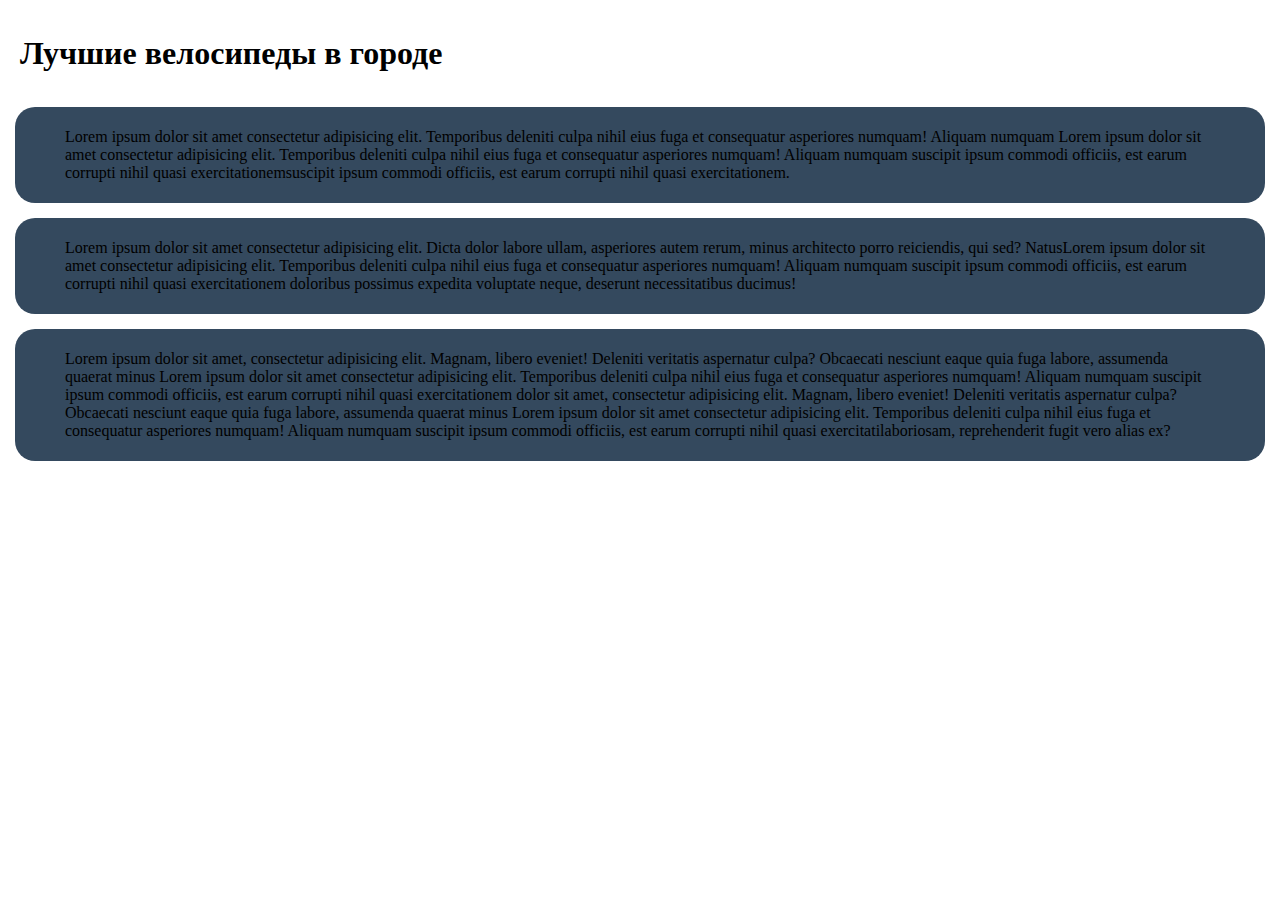
<file: HomeWork_1/index.html>
<!DOCTYPE html>
<html lang="en">
<head>
    <meta charset="UTF-8">
    <meta http-equiv="X-UA-Compatible" content="IE=edge">
    <meta name="viewport" content="width=device-width, initial-scale=1.0">
    <title>Document</title>
    <link rel="stylesheet" href="./css/styles.css">
</head>
<body>
    <h1>Лучшие велосипеды в городе</h1>
<div class="Text">  
    <p>Lorem ipsum dolor sit amet consectetur adipisicing elit. Temporibus deleniti culpa nihil eius fuga et consequatur asperiores numquam! Aliquam numquam Lorem ipsum dolor sit amet consectetur adipisicing elit. Temporibus deleniti culpa nihil eius fuga et consequatur asperiores numquam! Aliquam numquam suscipit ipsum commodi officiis, est earum corrupti nihil quasi exercitationemsuscipit ipsum commodi officiis, est earum corrupti nihil quasi exercitationem.</p>
</div>
<div class="Text"> 
    <p>Lorem ipsum dolor sit amet consectetur adipisicing elit. Dicta dolor labore ullam, asperiores autem rerum, minus architecto porro reiciendis, qui sed? NatusLorem ipsum dolor sit amet consectetur adipisicing elit. Temporibus deleniti culpa nihil eius fuga et consequatur asperiores numquam! Aliquam numquam suscipit ipsum commodi officiis, est earum corrupti nihil quasi exercitationem doloribus possimus expedita voluptate neque, deserunt necessitatibus ducimus!</p>
</div>
<div class="Text">     
    <p>Lorem ipsum dolor sit amet, consectetur adipisicing elit. Magnam, libero eveniet! Deleniti veritatis aspernatur culpa? Obcaecati nesciunt eaque quia fuga labore, assumenda quaerat minus Lorem ipsum dolor sit amet consectetur adipisicing elit. Temporibus deleniti culpa nihil eius fuga et consequatur asperiores numquam! Aliquam numquam suscipit ipsum commodi officiis, est earum corrupti nihil quasi exercitationem dolor sit amet, consectetur adipisicing elit. Magnam, libero eveniet! Deleniti veritatis aspernatur culpa? Obcaecati nesciunt eaque quia fuga labore, assumenda quaerat minus Lorem ipsum dolor sit amet consectetur adipisicing elit. Temporibus deleniti culpa nihil eius fuga et consequatur asperiores numquam! Aliquam numquam suscipit ipsum commodi officiis, est earum corrupti nihil quasi exercitatilaboriosam, reprehenderit fugit vero alias ex?</p> 
</div>
</body>
</html>
</file>
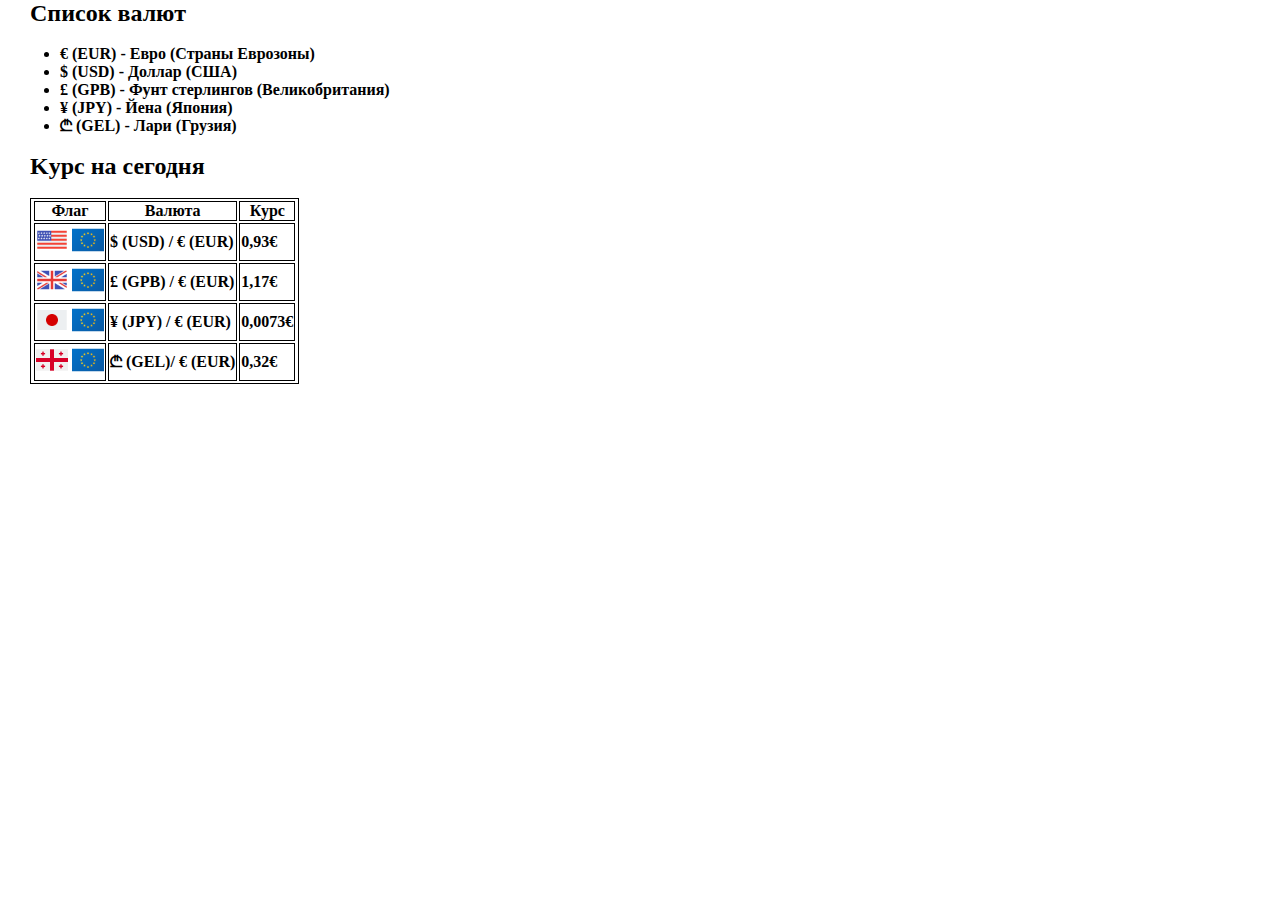
<file: HomeWork_2/index.html>
<!DOCTYPE html>
<html lang="en">

<head>
    <meta charset="UTF-8">
    <meta http-equiv="X-UA-Compatible" content="IE=edge">
    <meta name="viewport" content="width=device-width, initial-scale=1.0">
    <title>Document</title>
    <link rel="stylesheet" href="./css/styles.css">
</head>

<body>
    <h2>Список валют</h2>
    <br>
    <ul>
        <li>€ (EUR) - Евро (Страны Еврозоны)</li>
        <li>$ (USD) - Доллар (США)</li>
        <li>£ (GPB) - Фунт стерлингов (Великобритания)</li>
        <li>¥ (JPY) - Йена (Япония)</li>
        <li>₾ (GEL) - Лари (Грузия)</li>
    </ul>
    <br>
    <h2>Kурс на сегодня</h2>
    <br>
    <table>
        <tr>
            <th>Флаг</th>
            <th>Валюта</th>
            <th>Курс</th>
        </tr>
        <tr>
            <td>
                <img src="./media/us.png" alt="usa">
                <img src="./media/eu.png" alt="eu">
            </td>
            <td>$ (USD) / € (EUR)</td>
            <td>0,93€</td>
        </tr>
        <tr>
            <td>
                <img src="./media/gb.png" alt="gb">
                <img src="./media/eu.png" alt="eu">
            </td>
            <td>£ (GPB) / € (EUR)</td>
            <td>1,17€</td>
        </tr>
        <tr>
            <td>
                <img src="./media/jap.png" alt="jap">
                <img src="./media/eu.png" alt="eu">
            </td>
            <td>¥ (JPY) / € (EUR)</td>
            <td>0,0073€</td>
        </tr>
        <tr>
            <td>
                <img src="./media/geo.png" alt="geo">
                <img src="./media/eu.png" alt="eu">
            </td>
            <td>₾ (GEL)/ € (EUR)</td>
            <td>0,32€</td>
        </tr>

    </table>
</body>

</html>
</file>
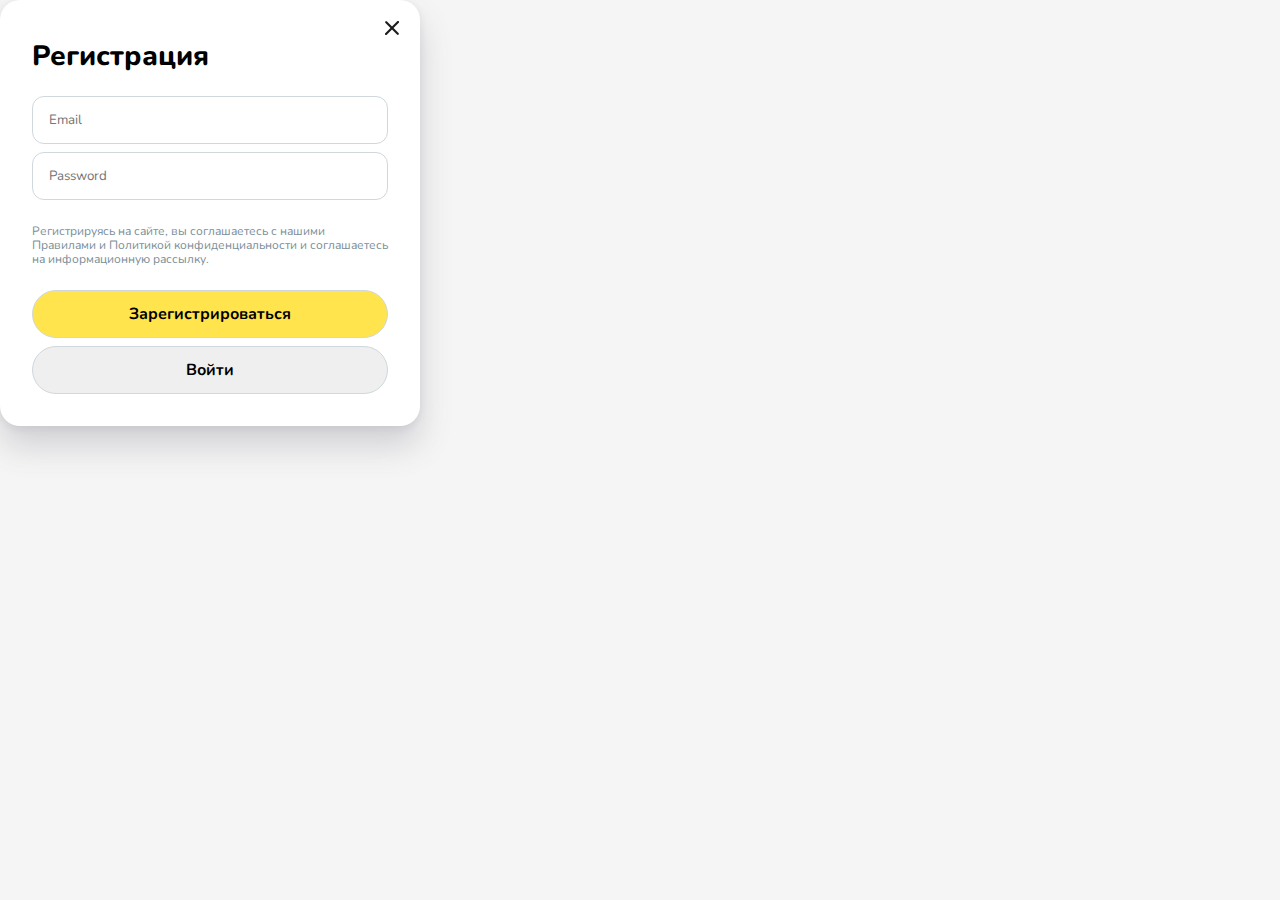
<file: HomeWork_3/index.html>
<!DOCTYPE html>
<html lang="en">

<head>
  <meta charset="UTF-8" />
  <meta http-equiv="X-UA-Compatible" content="IE=edge" />
  <meta name="viewport" content="width=device-width, initial-scale=1.0" />
  <title>Home work 3</title>
  <link rel="preconnect" href="https://fonts.googleapis.com" />
  <link rel="preconnect" href="https://fonts.gstatic.com" crossorigin />
  <link href="https://fonts.googleapis.com/css2?family=Nunito:wght@800&display=swap" rel="stylesheet" />
  <link rel="stylesheet" href="./css/styles.css" />
</head>

<body>
  <div class="main">
    <div class="close">
      <img src="./media/Close.png" alt="close" />
    </div>

    <div class="content">
      <div class="registration">
        <p> Регистрация</p>
      </div>

      <div id="form-container">
        <form method="get" id="mail">
          <div class="user-data">
            <div>
              <input type="text" placeholder="Email" name="mail" id="mail" />
            </div>
            <div>
              <input type="text" placeholder="Password" name="password" id="password" />
            </div>
          </div>
          <div class="message">
            <p>
              Регистрируясь на сайте, вы соглашаетесь с нашими Правилами и
              Политикой конфиденциальности и соглашаетесь на информационную
              рассылку.
            </p>
          </div>
          <div class="button-box">
            <button id="reg">Зарегистрироваться</button>
            <button id="dis">Войти</button>
          </div>
        </form>
      </div>
    </div>
  </div>
</body>

</html>
</file>
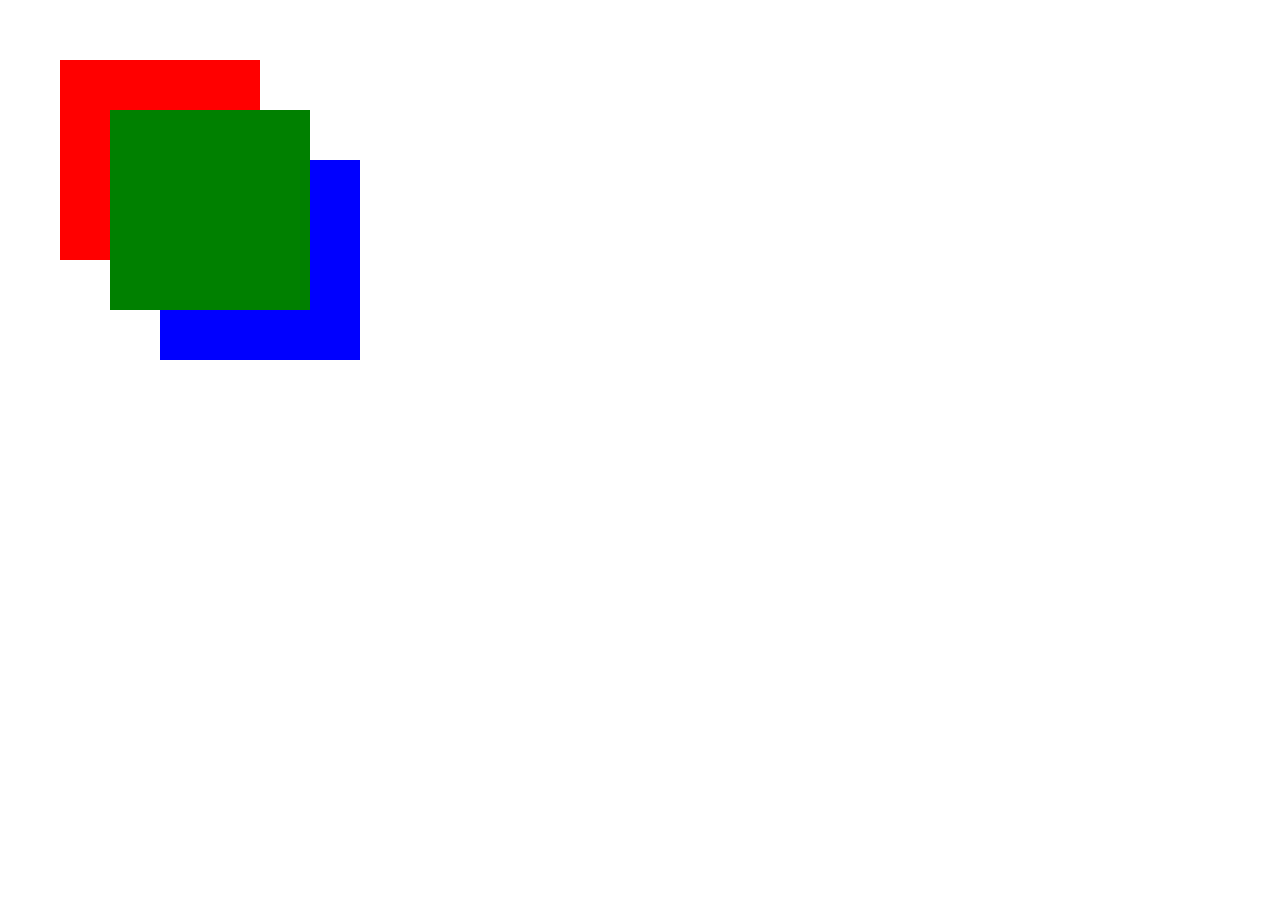
<file: HomeWork_4/index.html>
<!DOCTYPE html>
<html lang="en">
<head>
    <meta charset="UTF-8">
    <meta http-equiv="X-UA-Compatible" content="IE=edge">
    <meta name="viewport" content="width=device-width, initial-scale=1.0">
    <link rel="stylesheet" href="./css/styles.css">
    <title>Home Work 4</title>
</head>
<body>
    <div class="container">
        <div class="inner"></div>
        <div class="inner"></div>
        <div class="inner"></div>
    </div>
</body>
</html>
</file>
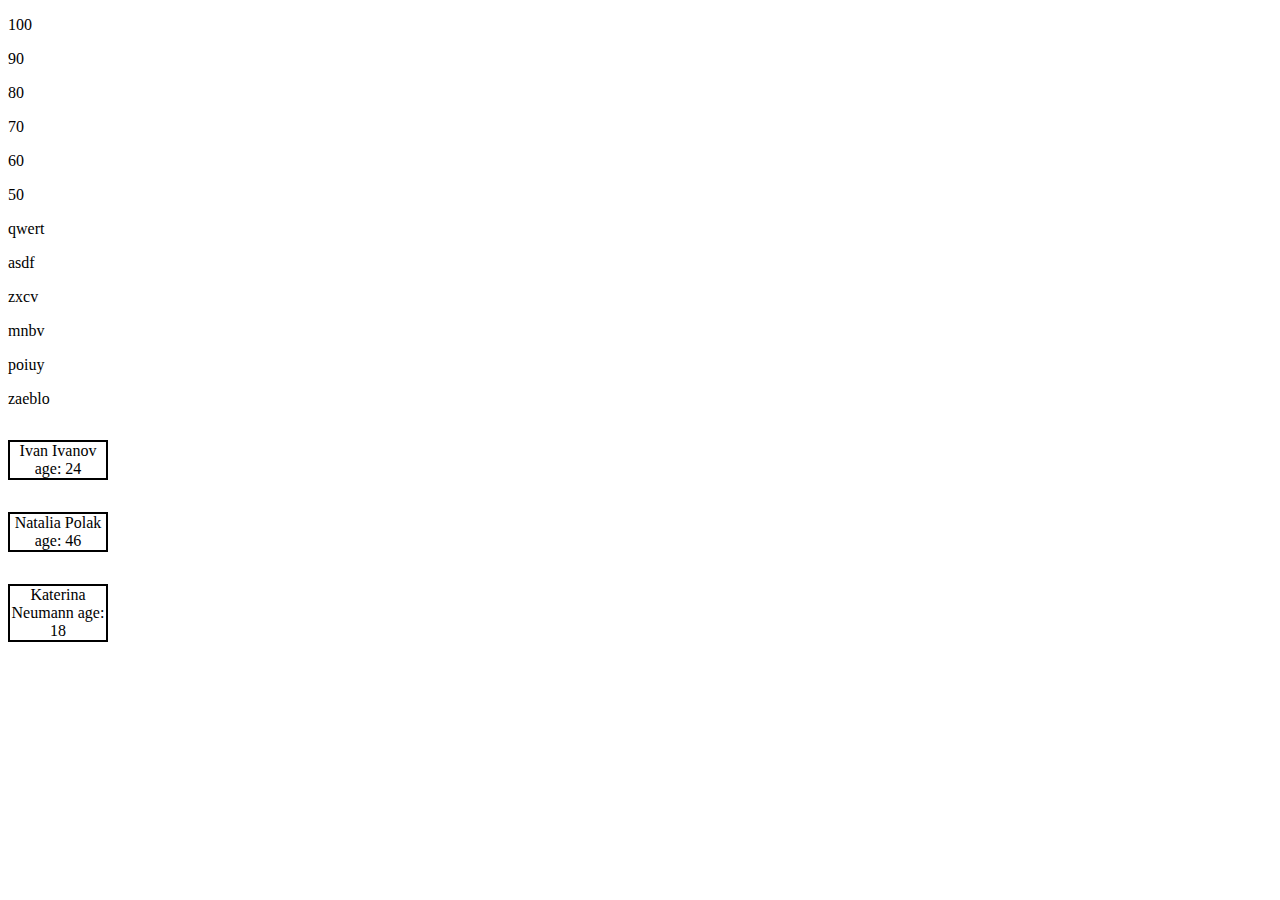
<file: HomeWork_8/index.html>
<!DOCTYPE html>
<html lang="en">
<head>
    <meta charset="UTF-8">
    <meta http-equiv="X-UA-Compatible" content="IE=edge">
    <meta name="viewport" content="width=device-width, initial-scale=1.0">
    <link rel="stylesheet" href="./styles/style.css">
    <title>Document</title>
</head>
<body>
  
</body>
<script src="./scripts/script.js"></script>
</html>
</file>
<file: HomeWork_1/css/styles.css>
* {
    padding: 0;
    margin: 0;
}

h1 {
    padding: 15px 10px;
    margin: 20px 10px;
}

.Text {
    /* text-align: center; */
    background-color: #34495E; 
    border-radius: 20px; 
    padding: 21px 50px;
    margin: 15px;
}
</file>
<file: HomeWork_2/css/styles.css>
* {
    padding: 0;
    margin: 0;
}

body {
    margin-left: 30px;
    font-weight: bold
}

ul {
    padding-left: 30px;
    list-style: disc
}

table,
tr,
td,
th {
    border: 1px solid black;
    padding: 0 1px;
}

img {
    height: 32px;
    width: 32px;
}
</file>
<file: HomeWork_3/css/styles.css>
* {
    padding: 0;
    margin: 0;
    box-sizing: border-box;
}

body {
    background-color: #f5f5f5;
}

.main {
    display: flex;
    flex-direction: column;
    justify-content: center;
    align-items: center;
    padding: 16px;

    position: relative;
    width: 420px;
    height: 426px;

    background: #FFFFFF;

    box-shadow: 0px 2px 8px rgba(40, 41, 61, 0.08),
        0px 20px 32px rgba(96, 97, 112, 0.24);
    border-radius: 20px;

    caret-color: #FFAA0D
}

.close {
    width: 388px;
    height: 24px;

    display: flex;
    justify-content: end;

    padding: 5px 5px;
}

.content {
    display: flex;
    flex-direction: column;
    align-items: flex-start;
    padding: 0px 16px 16px;
    gap: 24px;

    width: 388px;
    height: 370px;


    align-self: stretch;
}

.registration {
    width: 356px;
    height: 32px;

    font-family: 'Nunito', sans-serif;
    font-style: normal;
    font-weight: 800;
    font-size: 28px;
    line-height: 32px;

    display: flex;
    align-items: center;

    color: black;
}

.message {
    width: 356px;
    height: 42px;

    font-family: 'Nunito';
    font-style: normal;
    font-weight: 400;
    font-size: 12px;
    line-height: 14px;

    color: #7b8e98;

}

.button-box {
    display: flex;
    flex-direction: column;
    align-items: flex-start;
    row-gap: 8px;

    font-family: 'Nunito', sans-serif;
    font-style: normal;
    font-weight: 700;
    font-size: 16px;
    line-height: 20px;
}

form {
    display: flex;
    flex-direction: column;
    align-items: flex-start;
    padding: 0px;
    row-gap: 24px;
}

.button-box #dis,
#reg {
    display: flex;
    flex-direction: row;
    justify-content: center;
    align-items: center;
    padding: 14px 24px;

    width: 356px;
    height: 48px;

    border: 1px solid #cfd8dc;
    border-radius: 87px;

    font-family: 'Nunito', sans-serif;
    font-style: normal;
    font-weight: 700;
    font-size: 16px;
    line-height: 20px;
}

#reg {
    background-color: #FFE44D;
}

input {
    font-family: 'Nunito';
    font-style: normal;
    font-weight: 400;
    border: 1px solid #CFD8DC;
    height: 48px;
    width: 356px;
    left: 0px;
    top: 0px;
    border-radius: 12px;
    padding: 7px 16px 7px 16px;
}

input:focus {
    outline: none;
    border: 1px solid #FFE44D
}

.user-data {
    row-gap: 8px;
    display: flex;
    flex-direction: column;
}
</file>
<file: HomeWork_4/css/styles.css>
* {
    padding: 0;
    margin: 0;
    box-sizing: border-box;
}

body {
    padding: 50px;
}

.container {
    width: 600px;
    height: 600px;
    margin: 10px;
    position: relative;
}

.inner {
    width: 200px;
    height: 200px;
    background-color: red;
    position: absolute;

    transition: all 0.5s linear;
}

.inner:nth-child(1) {
    left: 50px;
    top: 50px;
    background-color: green;
    z-index: 2;
}

.inner:nth-child(1):hover {
    width: 300px;
    height: 300px;

    transform: rotate(-45deg);
}

.inner:last-child {
    left: 100px;
    top: 100px;

    background-color: blue;
}
</file>
<file: HomeWork_8/styles/style.css>
.users_container {
    display: flex;
    flex-direction: column;
    
}

.users_container p {
    
    width: 100px;
    box-sizing: border-box;
    border: 2px solid black;
    text-align: center;
}
</file>
